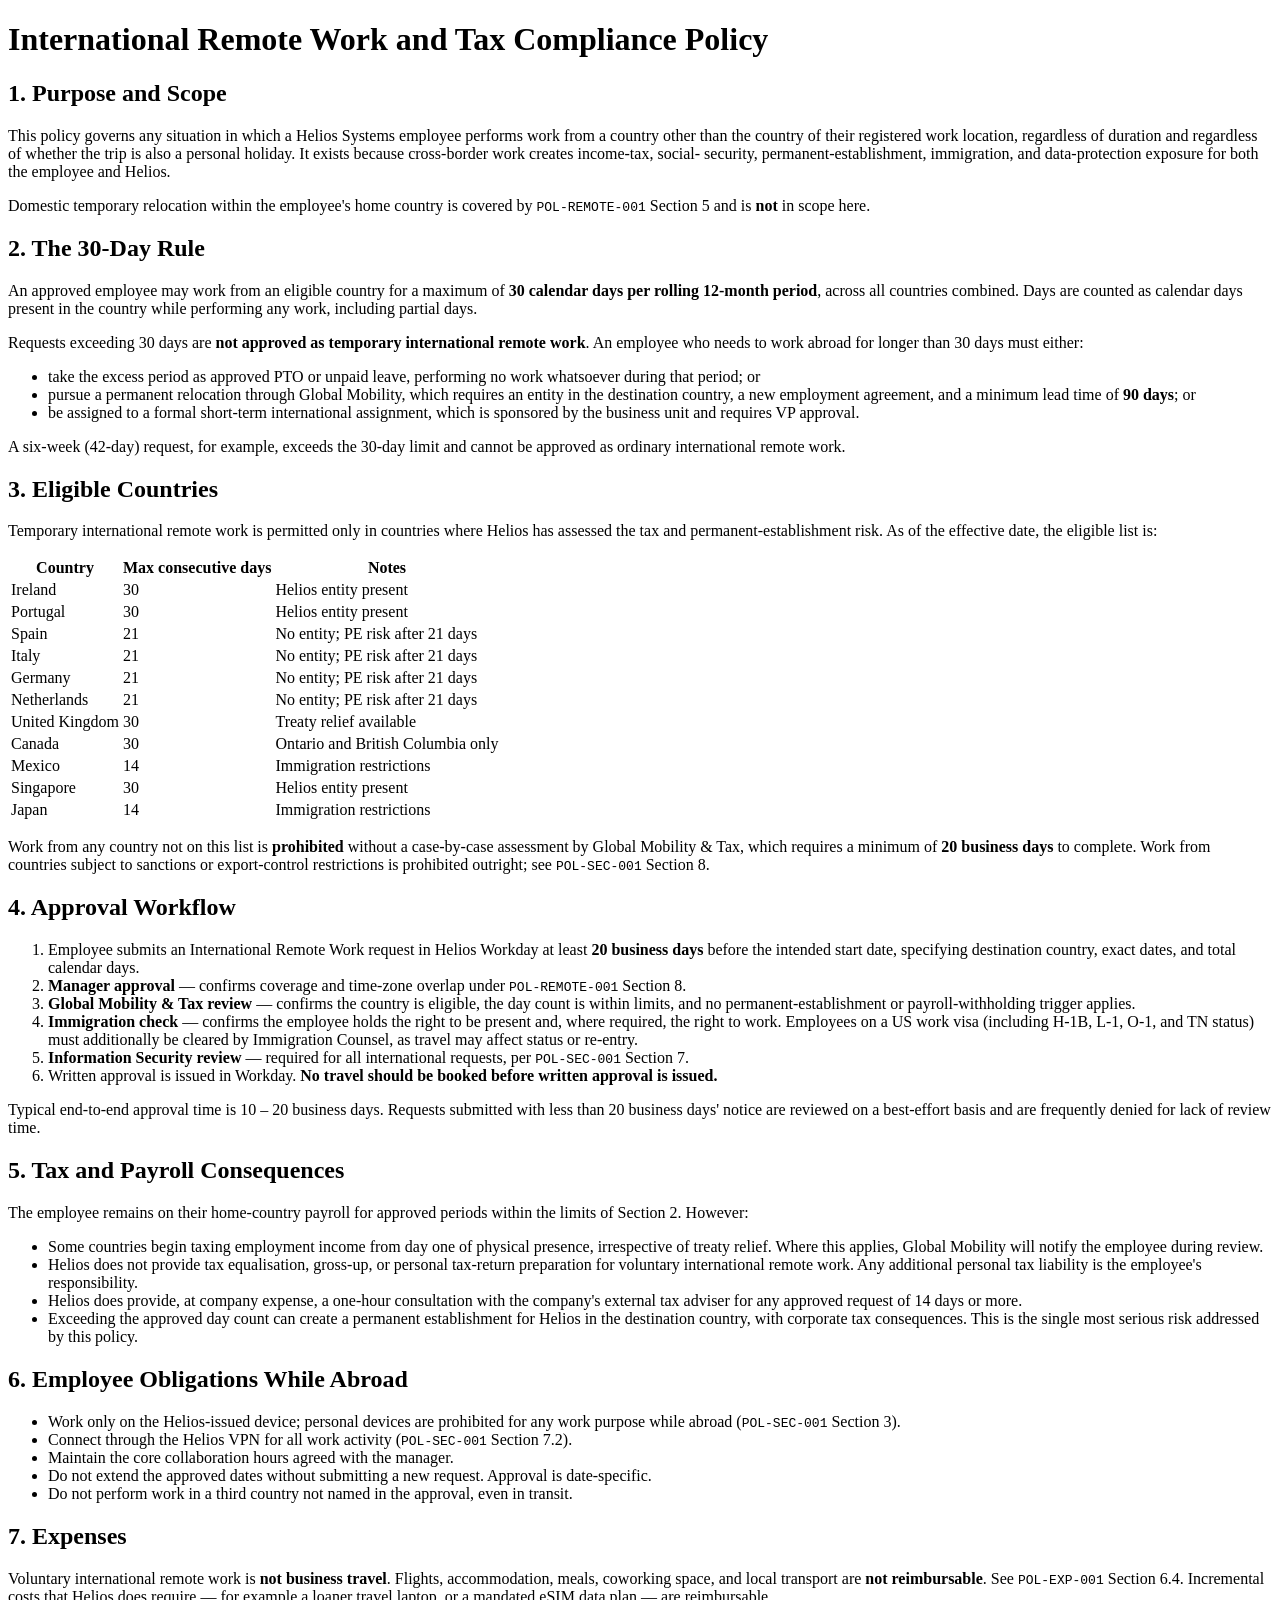
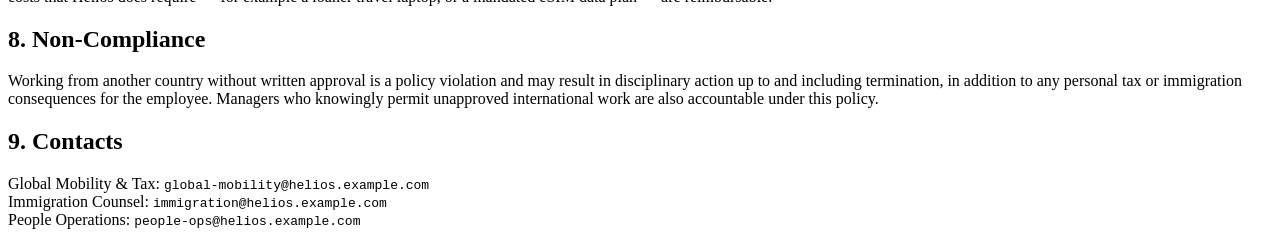
<file: corpus/international-remote-work.html>
<!DOCTYPE html>
<html lang="en">
<head>
  <meta charset="utf-8">
  <title>International Remote Work and Tax Compliance Policy</title>
  <meta name="doc_id" content="POL-INTL-001">
  <meta name="version" content="3.4">
  <meta name="effective_date" content="2026-01-01">
  <meta name="owner" content="Global Mobility &amp; Tax">
  <meta name="applies_to" content="All employees">
  <meta name="related" content="POL-REMOTE-001, POL-SEC-001, POL-EXP-001">
</head>
<body>

<h1>International Remote Work and Tax Compliance Policy</h1>

<h2>1. Purpose and Scope</h2>
<p>
  This policy governs any situation in which a Helios Systems employee performs
  work from a country other than the country of their registered work location,
  regardless of duration and regardless of whether the trip is also a personal
  holiday. It exists because cross-border work creates income-tax, social-
  security, permanent-establishment, immigration, and data-protection exposure
  for both the employee and Helios.
</p>
<p>
  Domestic temporary relocation within the employee's home country is covered by
  <code>POL-REMOTE-001</code> Section 5 and is <strong>not</strong> in scope here.
</p>

<h2>2. The 30-Day Rule</h2>
<p>
  An approved employee may work from an eligible country for a maximum of
  <strong>30 calendar days per rolling 12-month period</strong>, across all
  countries combined. Days are counted as calendar days present in the country
  while performing any work, including partial days.
</p>
<p>
  Requests exceeding 30 days are <strong>not approved as temporary international
  remote work</strong>. An employee who needs to work abroad for longer than 30
  days must either:
</p>
<ul>
  <li>take the excess period as approved PTO or unpaid leave, performing no work
      whatsoever during that period; or</li>
  <li>pursue a permanent relocation through Global Mobility, which requires an
      entity in the destination country, a new employment agreement, and a
      minimum lead time of <strong>90 days</strong>; or</li>
  <li>be assigned to a formal short-term international assignment, which is
      sponsored by the business unit and requires VP approval.</li>
</ul>
<p>
  A six-week (42-day) request, for example, exceeds the 30-day limit and cannot
  be approved as ordinary international remote work.
</p>

<h2>3. Eligible Countries</h2>
<p>
  Temporary international remote work is permitted only in countries where
  Helios has assessed the tax and permanent-establishment risk. As of the
  effective date, the eligible list is:
</p>
<table>
  <thead>
    <tr><th>Country</th><th>Max consecutive days</th><th>Notes</th></tr>
  </thead>
  <tbody>
    <tr><td>Ireland</td><td>30</td><td>Helios entity present</td></tr>
    <tr><td>Portugal</td><td>30</td><td>Helios entity present</td></tr>
    <tr><td>Spain</td><td>21</td><td>No entity; PE risk after 21 days</td></tr>
    <tr><td>Italy</td><td>21</td><td>No entity; PE risk after 21 days</td></tr>
    <tr><td>Germany</td><td>21</td><td>No entity; PE risk after 21 days</td></tr>
    <tr><td>Netherlands</td><td>21</td><td>No entity; PE risk after 21 days</td></tr>
    <tr><td>United Kingdom</td><td>30</td><td>Treaty relief available</td></tr>
    <tr><td>Canada</td><td>30</td><td>Ontario and British Columbia only</td></tr>
    <tr><td>Mexico</td><td>14</td><td>Immigration restrictions</td></tr>
    <tr><td>Singapore</td><td>30</td><td>Helios entity present</td></tr>
    <tr><td>Japan</td><td>14</td><td>Immigration restrictions</td></tr>
  </tbody>
</table>
<p>
  Work from any country not on this list is <strong>prohibited</strong> without a
  case-by-case assessment by Global Mobility &amp; Tax, which requires a minimum
  of <strong>20 business days</strong> to complete. Work from countries subject
  to sanctions or export-control restrictions is prohibited outright; see
  <code>POL-SEC-001</code> Section 8.
</p>

<h2>4. Approval Workflow</h2>
<ol>
  <li>Employee submits an International Remote Work request in Helios Workday at
      least <strong>20 business days</strong> before the intended start date,
      specifying destination country, exact dates, and total calendar days.</li>
  <li><strong>Manager approval</strong> — confirms coverage and time-zone overlap
      under <code>POL-REMOTE-001</code> Section 8.</li>
  <li><strong>Global Mobility &amp; Tax review</strong> — confirms the country is
      eligible, the day count is within limits, and no permanent-establishment
      or payroll-withholding trigger applies.</li>
  <li><strong>Immigration check</strong> — confirms the employee holds the right
      to be present and, where required, the right to work. Employees on a US
      work visa (including H-1B, L-1, O-1, and TN status) must additionally be
      cleared by Immigration Counsel, as travel may affect status or re-entry.</li>
  <li><strong>Information Security review</strong> — required for all
      international requests, per <code>POL-SEC-001</code> Section 7.</li>
  <li>Written approval is issued in Workday. <strong>No travel should be booked
      before written approval is issued.</strong></li>
</ol>
<p>
  Typical end-to-end approval time is 10 – 20 business days. Requests submitted
  with less than 20 business days' notice are reviewed on a best-effort basis and
  are frequently denied for lack of review time.
</p>

<h2>5. Tax and Payroll Consequences</h2>
<p>
  The employee remains on their home-country payroll for approved periods within
  the limits of Section 2. However:
</p>
<ul>
  <li>Some countries begin taxing employment income from day one of physical
      presence, irrespective of treaty relief. Where this applies, Global
      Mobility will notify the employee during review.</li>
  <li>Helios does not provide tax equalisation, gross-up, or personal tax-return
      preparation for voluntary international remote work. Any additional
      personal tax liability is the employee's responsibility.</li>
  <li>Helios does provide, at company expense, a one-hour consultation with the
      company's external tax adviser for any approved request of 14 days or
      more.</li>
  <li>Exceeding the approved day count can create a permanent establishment for
      Helios in the destination country, with corporate tax consequences. This is
      the single most serious risk addressed by this policy.</li>
</ul>

<h2>6. Employee Obligations While Abroad</h2>
<ul>
  <li>Work only on the Helios-issued device; personal devices are prohibited for
      any work purpose while abroad (<code>POL-SEC-001</code> Section 3).</li>
  <li>Connect through the Helios VPN for all work activity
      (<code>POL-SEC-001</code> Section 7.2).</li>
  <li>Maintain the core collaboration hours agreed with the manager.</li>
  <li>Do not extend the approved dates without submitting a new request. Approval
      is date-specific.</li>
  <li>Do not perform work in a third country not named in the approval, even in
      transit.</li>
</ul>

<h2>7. Expenses</h2>
<p>
  Voluntary international remote work is <strong>not business travel</strong>.
  Flights, accommodation, meals, coworking space, and local transport are
  <strong>not reimbursable</strong>. See <code>POL-EXP-001</code> Section 6.4.
  Incremental costs that Helios does require — for example a loaner travel
  laptop, or a mandated eSIM data plan — are reimbursable.
</p>

<h2>8. Non-Compliance</h2>
<p>
  Working from another country without written approval is a policy violation and
  may result in disciplinary action up to and including termination, in addition
  to any personal tax or immigration consequences for the employee. Managers who
  knowingly permit unapproved international work are also accountable under this
  policy.
</p>

<h2>9. Contacts</h2>
<p>
  Global Mobility &amp; Tax: <code>global-mobility@helios.example.com</code><br>
  Immigration Counsel: <code>immigration@helios.example.com</code><br>
  People Operations: <code>people-ops@helios.example.com</code>
</p>

</body>
</html>
</file>
